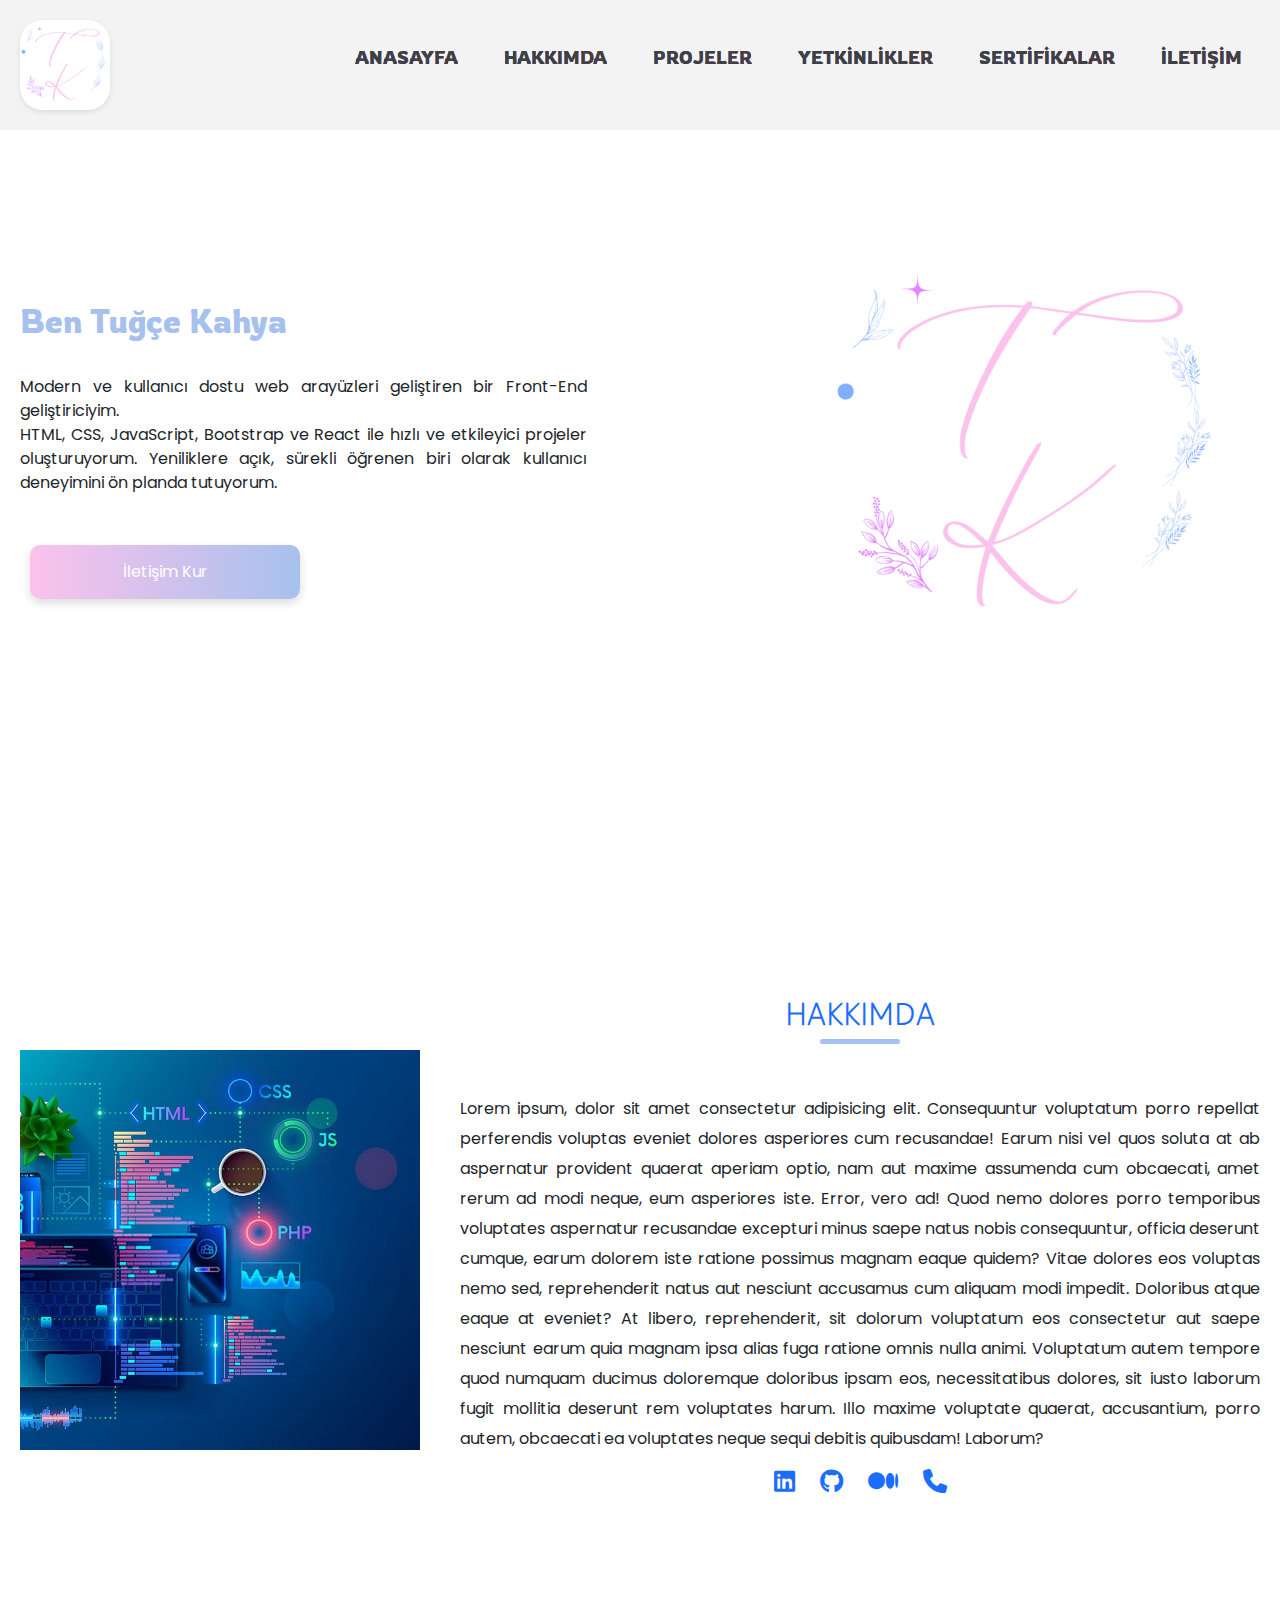
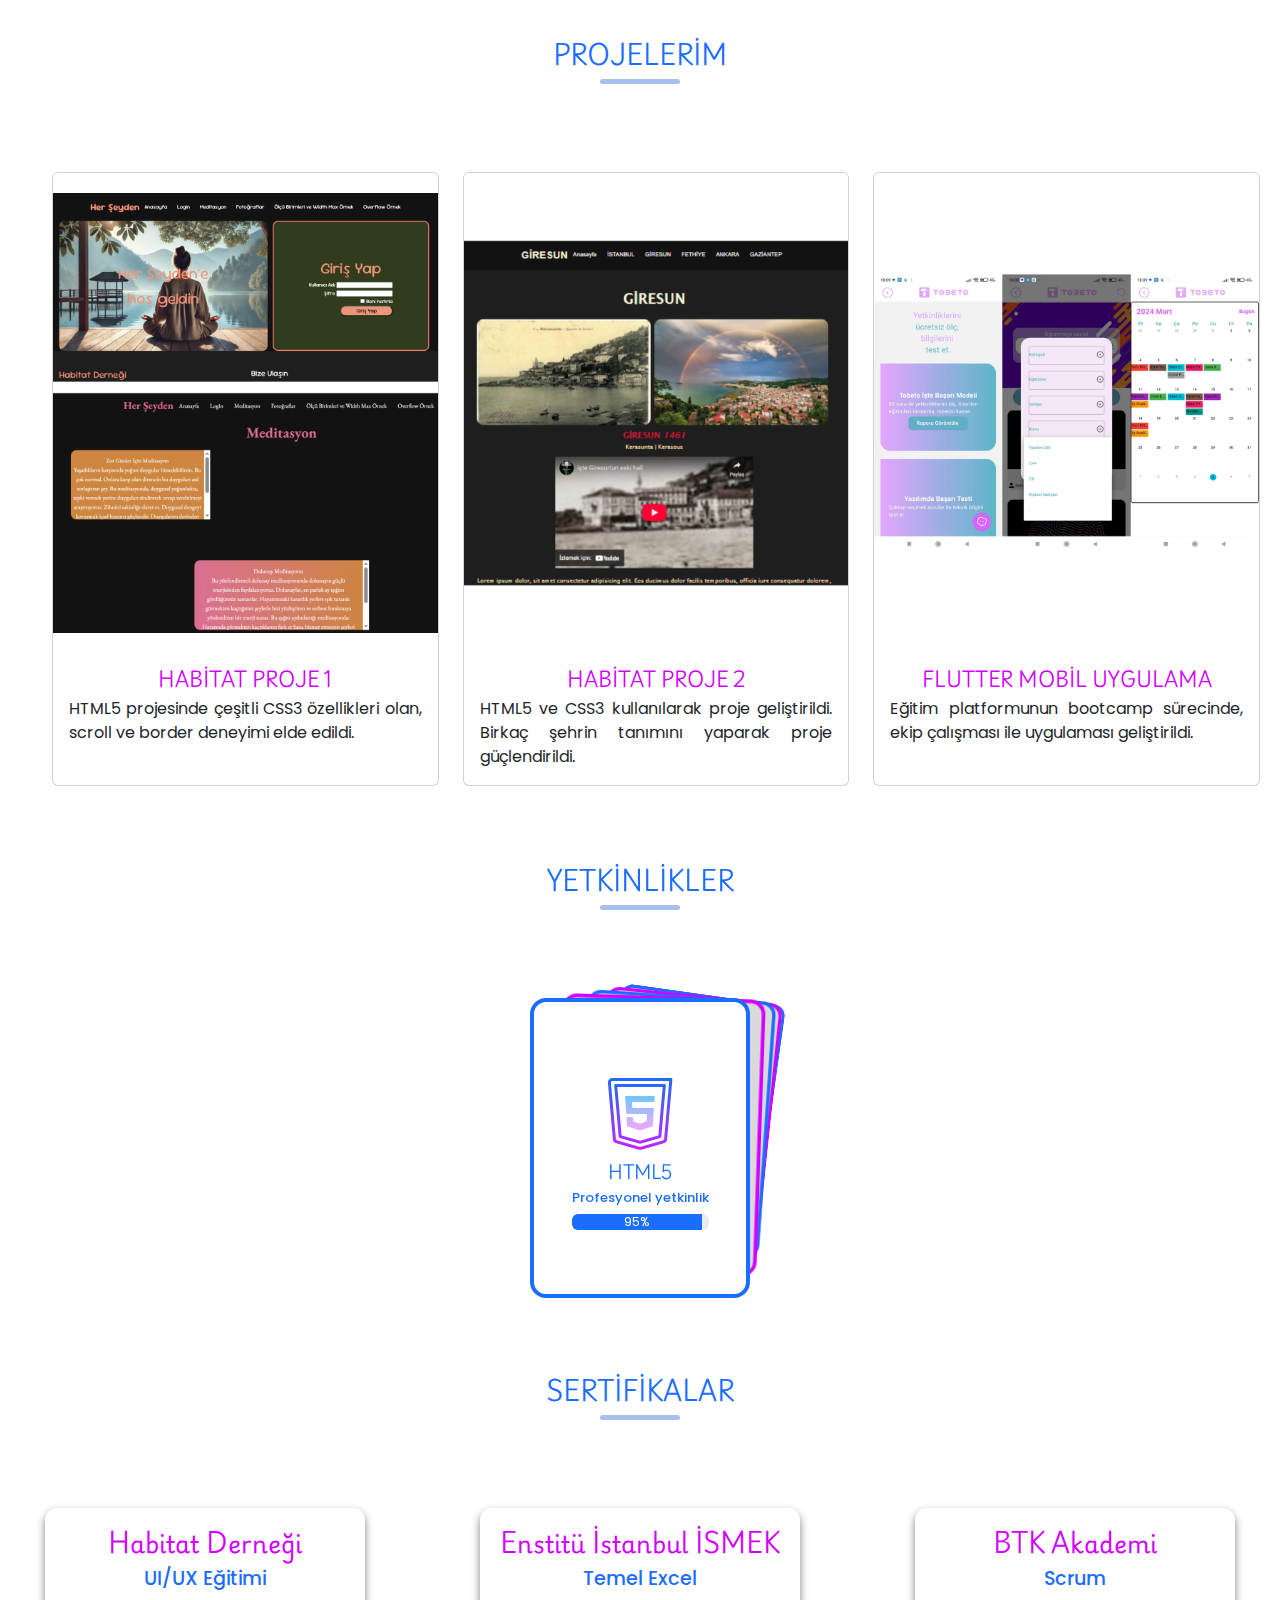
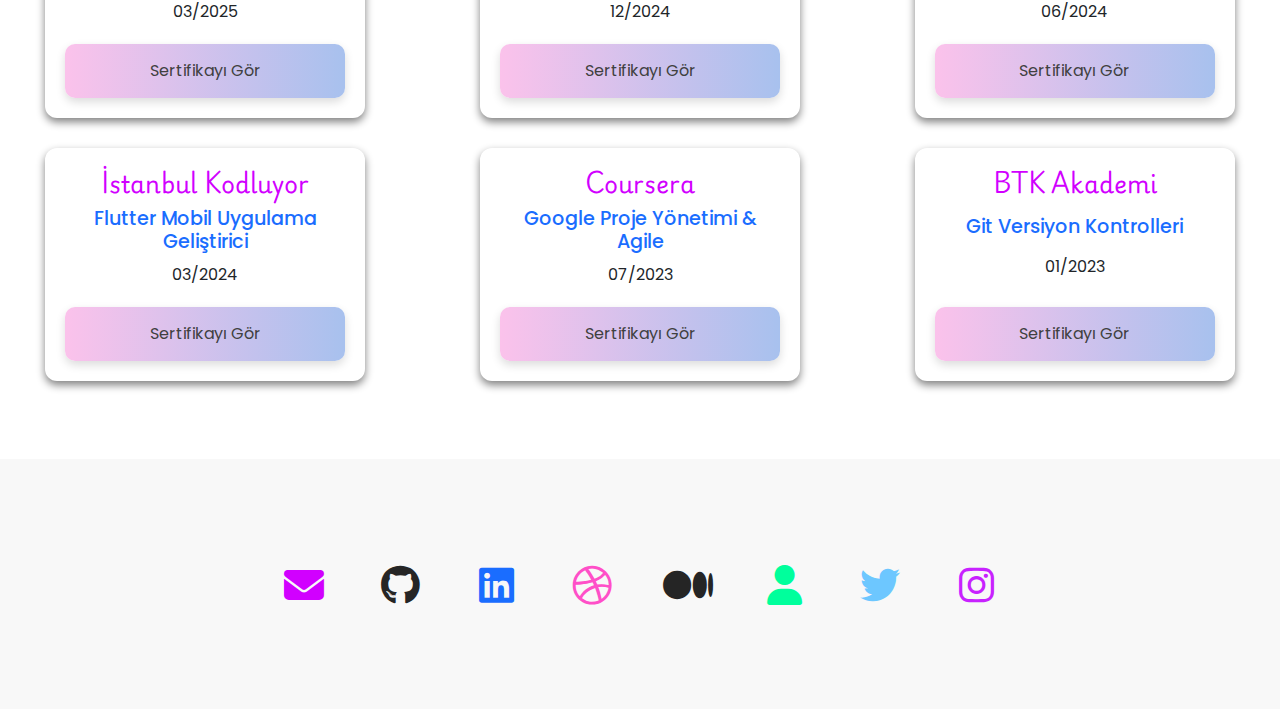
<file: index.html>
<!DOCTYPE html>
<html lang="en">

<head>
    <meta charset="UTF-8">
    <meta name="viewport" content="width=device-width, initial-scale=1.0">
    <title>The Portfolio</title>
    <!-- CSS STYLESHEET -->

</head>

<body>
    <!-- header baslangic -->
    <header>
        <nav class="navbar section-content">
            <a href="#giris" class="nav-logo ">

                <div id="containerLogo"></div>
                <img src="assets/images/logos/logom6.png" alt="websitemylogo" class="myLogo">
            </a>
            <ul class="nav-menu">
                <!--  responsive açılır menü kapatma -->
                <button id="menu-close-button" class="fas fa-times">
                </button>
                <li class="nav-item"><a href="#giris" class="nav-link">ANASAYFA</a></li>
                <li class="nav-item"><a href="#hakkimda" class="nav-link">HAKKIMDA</a></li>
                <li class="nav-item"><a href="#proje" class="nav-link">PROJELER</a></li>
                <li class="nav-item"><a href="#yetenek" class="nav-link">YETKİNLİKLER</a></li>
                <li class="nav-item"><a href="#certifica" class="nav-link">SERTİFİKALAR</a></li>
                <li class="nav-item"><a href="#iletisim" class="nav-link">İLETİŞİM</a></li>
            </ul>
            <!--  responsive açılır menü açma -->
            <button id="menu-open-button" class="fas fa-bars">

            </button>
        </nav>
    </header>
    <!-- header bitis -->
    <!-- main baslangic -->

    <main>
        <!-- hero section - tanıtım kısmı  -->
        <section class="hero-section" id="giris">
            <div class="section-content">
                <div class="hero-details">
                    <h2 class="title">Ben Tuğçe Kahya</h2>

                    <p class="description">Modern ve kullanıcı dostu web arayüzleri geliştiren bir Front-End
                        geliştiriciyim. <br>
                        HTML, CSS, JavaScript, Bootstrap ve React ile hızlı ve etkileyici projeler
                        oluşturuyorum. Yeniliklere açık, sürekli öğrenen biri olarak kullanıcı deneyimini ön planda
                        tutuyorum. </p>
                    <div class="buttons">
                        <a href="mailto:deneme@outlook.com" id="mysend" class="button contact-us" target="_blank">
                            İletişim Kur</a>
                    </div>

                </div>
                <div class="hero-image-wrapper"><img src="assets/images/logos/logom6.png" alt="Tugce Kahya"
                        class="hero-image  hero-image-wrapper">
                </div>
            </div>
        </section>
        <!-- hero section bitis -->

        <!-- about section - hakkımda baslangıc -->
        <section class="about-section" id="hakkimda">
            <div class="section-content">
                <div class="about-image-wrapper"><img src="assets/images/random.png" alt="random images"
                        class="about-image-wrapper about-image">
                </div>
                <div class="about-details">
                    <h2 class="section-title">Hakkımda</h2>
                    <p class="text">
                        Lorem ipsum, dolor sit amet consectetur adipisicing elit. Consequuntur voluptatum porro repellat
                        perferendis voluptas eveniet dolores asperiores cum recusandae! Earum nisi vel quos soluta at ab
                        aspernatur provident quaerat aperiam optio, nam aut maxime assumenda cum obcaecati, amet rerum
                        ad modi neque, eum asperiores iste. Error, vero ad! Quod nemo dolores porro temporibus
                        voluptates aspernatur recusandae excepturi minus saepe natus nobis consequuntur, officia
                        deserunt cumque, earum dolorem iste ratione possimus magnam eaque quidem? Vitae dolores eos
                        voluptas nemo sed, reprehenderit natus aut nesciunt accusamus cum aliquam modi impedit.
                        Doloribus atque eaque at eveniet? At libero, reprehenderit, sit dolorum voluptatum eos
                        consectetur aut saepe nesciunt earum quia magnam ipsa alias fuga ratione omnis nulla animi.
                        Voluptatum autem tempore quod numquam ducimus doloremque doloribus ipsam eos, necessitatibus
                        dolores, sit iusto laborum fugit mollitia deserunt rem voluptates harum. Illo maxime voluptate
                        quaerat, accusantium, porro autem, obcaecati ea voluptates neque sequi debitis quibusdam!
                        Laborum?
                    </p>
                    <div class="social-link-list">
                        <a href="https://tr.linkedin.com/" class="social-link" target="_blank"> <i
                                class="fa-brands fa-linkedin"></i></a>
                        <a href="https://github.com/" class="social-link" target="_blank"> <i
                                class="fa-brands fa-github"></i></a>
                        <a href="https://medium.com/" class="social-link" target="_blank"><i
                                class="fa-brands fa-medium"></i></a>
                        <a href="tel:+905555555555" class="social-link"><i class="fa-solid fa-phone"
                                target="_blank"></i></a>


                    </div>
                </div>
            </div>
        </section>
        <!-- about section - hakkimda bitis -->

        <!-- project section - projeler baslangıc -->
        <div id="proje" style="display: block;"></div>
        <section class="project-section">
            <h2 class="section-title">PROJELERİM</h2>
            <div class="section-content container">
                <ul class="project-list row justify-content-center">
                    <li class="project-item col-xl-4 col-12 d-flex justify-content-center mb-4">
                        <div class="card mycard ">

                            <img src="assets/images/proje1.png" class="card-img-top" alt="project images">
                            <div class="card-body">
                                <h3 class="name">HABİTAT PROJE 1</h3>

                                <p class="card-text text">HTML5 projesinde çeşitli CSS3 özellikleri olan, scroll ve
                                    border deneyimi
                                    elde
                                    edildi.
                                </p>
                            </div>
                        </div>
                    </li>
                    <li class="project-item col-xl-4 col-12 d-flex justify-content-center mb-4">
                        <div class="card mycard ">

                            <img src="assets/images/proje2.png" class="card-img-top" alt="project images">
                            <div class="card-body">
                                <h3 class="name">HABİTAT PROJE 2</h3>

                                <p class="card-text text">HTML5 ve CSS3 kullanılarak proje geliştirildi. Birkaç şehrin
                                    tanımını yaparak proje güçlendirildi.
                                </p>
                            </div>
                        </div>
                    </li>


                    <li class="project-item col-xl-4 col-12 d-flex justify-content-center mb-4">
                        <div class="card mycard ">
                            <img src="assets/images/proje3.png" class="card-img-top" alt="project images">
                            <div class="card-body">
                                <h3 class="name">Flutter Mobİl Uygulama</h3>

                                <p class="card-text text">Eğitim platformunun bootcamp sürecinde, ekip çalışması ile
                                    uygulaması geliştirildi.
                                </p>
                            </div>
                        </div>
                    </li>
                </ul>
            </div>
        </section>
        <!-- project section - projeler bitiş -->

        <!--  pLanguage - yetenekler baslangic -->

        <!-- SwiperJS -->

        <div class="pLanguage" id="yetenek">
            <div class="swiper mySwiper">
                <h2 class="section-title">YETKİNLİKLER</h2>
                <div class="swiper-wrapper">
                    <div class="swiper-slide">
                        <div><img src="assets/images/logos/html.png" alt="HTML5" class="lang-image">
                            <h3 class="name">HTML5</h3>
                            <h5 class="description">Profesyonel yetkinlik</h5>
                            <div class="progColor">
                                <div class="progress" role="progressbar" aria-label="Example with label"
                                    aria-valuenow="25" aria-valuemin="0" aria-valuemax="100">
                                    <div class="progress-bar" style="width: 95%">95%</div>
                                </div>
                            </div>
                        </div>
                    </div>
                    <div class="swiper-slide">
                        <div><img src="assets/images/logos/css.png" alt="CSS3" class="lang-image">
                            <h3 class="name">CSS3</h3>
                            <h5 class="description">Profesyonel yetkinlik</h5>
                            <div class="progColor">
                                <div class="progress" role="progressbar" aria-label="Example with label"
                                    aria-valuenow="25" aria-valuemin="0" aria-valuemax="100">
                                    <div class="progress-bar" style="width: 80%">80%</div>
                                </div>
                            </div>
                        </div>
                    </div>
                    <div class="swiper-slide">
                        <div><img src="assets/images/logos/bootstrap.png" alt="Bootstrap" class="lang-image">
                            <h3 class="name">Bootstrap</h3>
                            <h5 class="description">Sınırlı çalışma yetkinliği</h5>
                            <div class="progColor">
                                <div class="progress" role="progressbar" aria-label="Example with label"
                                    aria-valuenow="25" aria-valuemin="0" aria-valuemax="100">
                                    <div class="progress-bar" style="width: 60%">60%</div>
                                </div>
                            </div>
                        </div>
                    </div>
                    <div class="swiper-slide">
                        <div><img src="assets/images/logos/js.png" alt="JavaScript" class="lang-image">
                            <h3 class="name">JavaScript</h3>
                            <h5 class="description">Sınırlı çalışma yetkinliği</h5>
                            <div class="progColor">
                                <div class="progress" role="progressbar" aria-label="Example with label"
                                    aria-valuenow="25" aria-valuemin="0" aria-valuemax="100">
                                    <div class="progress-bar" style="width: 50%">50%</div>
                                </div>
                            </div>
                        </div>
                    </div>
                    <div class="swiper-slide">
                        <div>
                            <img src="assets/images/logos/react.png" alt="React" class="lang-image">
                            <h3 class="name">React</h3>
                            <h5 class="description">Sınırlı çalışma yetkinliği</h5>
                            <div class="progColor">
                                <div class="progress" role="progressbar" aria-label="Example with label"
                                    aria-valuenow="25" aria-valuemin="0" aria-valuemax="100">
                                    <div class="progress-bar" style="width: 25%">25%</div>
                                </div>
                            </div>
                        </div>
                    </div>
                    <div class="swiper-slide">
                        <div><img src="assets/images/logos/dart.png" alt="Dart" class="lang-image">
                            <h3 class="name">Dart</h3>
                            <h5 class="description">Profesyonel yetkinlik</h5>
                            <div class="progColor">
                                <div class="progress" role="progressbar" aria-label="Example with label"
                                    aria-valuenow="25" aria-valuemin="0" aria-valuemax="100">
                                    <div class="progress-bar" style="width: 85%">85%</div>
                                </div>
                            </div>
                        </div>
                    </div>
                    <div class="swiper-slide">
                        <div><img src="assets/images/logos/flutter.png" alt="Flutter" class="lang-image">
                            <h3 class="name">Flutter</h3>
                            <h5 class="description">Sınırlı çalışma yetkinliği</h5>
                            <div class="progColor">
                                <div class="progress" role="progressbar" aria-label="Example with label"
                                    aria-valuenow="25" aria-valuemin="0" aria-valuemax="100">
                                    <div class="progress-bar" style="width: 50%">50%</div>
                                </div>
                            </div>
                        </div>
                    </div>

                </div>
            </div>
        </div>
        <!-- pLanguage bitis -->

        <!-- certificate baslangic -->

        <div class="certifica" id="certifica">
            <h2 class="section-title">SERTİFİKALAR</h2>
            <div class="container-m  text-center ">
                <div class="row">
                    <div class="col d-flex justify-content-center">
                        <div class="sertifika d-flex flex-column justify-content-between">
                            <h5 class="sertifika-title">Habitat Derneği</h5>
                            <h4 class="sertifika-subtitle">UI/UX Eğitimi</h4>
                            <p class="sertifika-text">03/2025</p>
                            <button type="button" onClick="">

                                Sertifikayı Gör
                            </button>
                        </div>
                    </div>
                    <div class="col d-flex justify-content-center">
                        <div class="sertifika d-flex flex-column justify-content-between">

                            <h5 class="sertifika-title">Enstitü İstanbul İSMEK</h5>
                            <h4 class="sertifika-subtitle">Temel Excel</h4>
                            <p class="sertifika-text">12/2024</p>
                            <button type="button" onClick="">


                                Sertifikayı Gör
                            </button>

                        </div>
                    </div>
                    <div class="col d-flex justify-content-center">
                        <div class="sertifika d-flex flex-column justify-content-between">

                            <h5 class="sertifika-title">BTK Akademi</h5>
                            <h4 class="sertifika-subtitle">Scrum</h4>
                            <p class="sertifika-text">06/2024</p>
                            <button type="button" onClick="">

                                Sertifikayı Gör
                            </button>
                        </div>
                    </div>
                    <div class="col d-flex justify-content-center">
                        <div class="sertifika d-flex flex-column justify-content-between">
                            <h5 class="sertifika-title">İstanbul Kodluyor</h5>
                            <h4 class="sertifika-subtitle">Flutter Mobil Uygulama Geliştirici </h4>
                            <p class="sertifika-text">03/2024</p>
                            <button type="button" onClick="">


                                Sertifikayı Gör
                            </button>
                        </div>
                    </div>
                    <div class="col d-flex justify-content-center">
                        <div class="sertifika d-flex flex-column justify-content-between">
                            <h5 class="sertifika-title">Coursera</h5>
                            <h4 class="sertifika-subtitle">Google Proje Yönetimi & Agile</h4>
                            <p class="sertifika-text">07/2023</p>
                            <button type="button" onClick="">

                                Sertifikayı Gör
                            </button>
                        </div>
                    </div>
                    <div class=" col d-flex justify-content-center">
                        <div class="sertifika d-flex flex-column justify-content-between">

                            <h5 class="sertifika-title">BTK Akademi</h5>
                            <h4 class="sertifika-subtitle">Git Versiyon Kontrolleri</h4>
                            <p class="sertifika-text">01/2023</p>
                            <button type="button" onClick="">
                                Sertifikayı Gör
                            </button>
                        </div>
                    </div>
                </div>
            </div>
        </div>
        <!-- certificate bitis -->
    </main>
    <!-- main bitis -->
    <!-- footer baslangic -->
    <footer class="footer " id="iletisim">
        <div class="social-icons">
            <a class="social-icon social-icon--mail" target="_blank" id="mysend"
                href="https://www.microsoft.com/tr-tr/microsoft-365/outlook/email-and-calendar-software-microsoft-outlook">
                <i class="fa-solid fa-envelope tugce-icon"></i>
                <div class="tooltip">deneme@outlook.com</div>
                <a class="social-icon social-icon--github" href="https://github.com/" target="_blank">
                    <i class="fab fa-github tugce-icon"></i>
                    <div class="tooltip">https://github.com</div>
                </a>
                <a class="social-icon social-icon--linkedin" href="https://www.linkedin.com" target="_blank">
                    <i class="fab fa-linkedin tugce-icon"></i>
                    <div class="tooltip">https://www.linkedin.com</div>
                </a>

                <a class="social-icon social-icon--dribbble" target="_blank" href="https://dribbble.com/">
                    <i class="fab fa-dribbble"></i>
                    <div class="tooltip">https://dribbble.com/</div>
                </a>

                <a class="social-icon social-icon--medium" href="https://medium.com" target="_blank">
                    <i class="fa-brands fa-medium tugce-icon"></i>
                    <div class="tooltip">https://medium.com/</div>
                </a>
                <a class="social-icon social-icon--user" download="" href="#">
                    <i class="fa-solid fa-user tugce-icon"></i>
                    <div class="tooltip">Özgeçmiş</div>
                </a>
                <a class="social-icon social-icon--twitter" target="_blank" href="https://x.com/">
                    <i class="fab fa-twitter"></i>
                    <div class="tooltip">https://x.com/</div>
                </a>
                <a class="social-icon social-icon--instagram" target="_blank" href="https://www.instagram.com/">
                    <i class="fab fa-instagram"></i>
                    <div class="tooltip">https://www.instagram.com/</div>
                </a>

        </div>
    </footer>
    <!-- footer bitis -->
    <!-- SCRIPT CODE ADDED -->

    <script src="controls/fetchCSS.js"></script>
    <script src="controls/fetchJS.js"></script>
    <!-- ? logo js & jquery-->
    <script src="https://code.jquery.com/jquery-3.1.1.js"></script>
    <!-- ? Bootstrap CDN -->
    <script src="https://cdn.jsdelivr.net/npm/bootstrap@5.3.3/dist/js/bootstrap.bundle.min.js"></script>
    <!--? SwiperJs CDN JS -->
    <script src="https://cdn.jsdelivr.net/npm/swiper@11/swiper-bundle.min.js"></script>

    <!-- ? e-mail -->
    <script src="assets/javascript/contact/sendEmail.js"></script>
    <!-- ? assets genel jS -->
    <script src="assets/javascript/app.js"></script>

    <script src="assets/javascript/pLanguages/newSwiper.js"></script>
</body>

</html>
</file>
